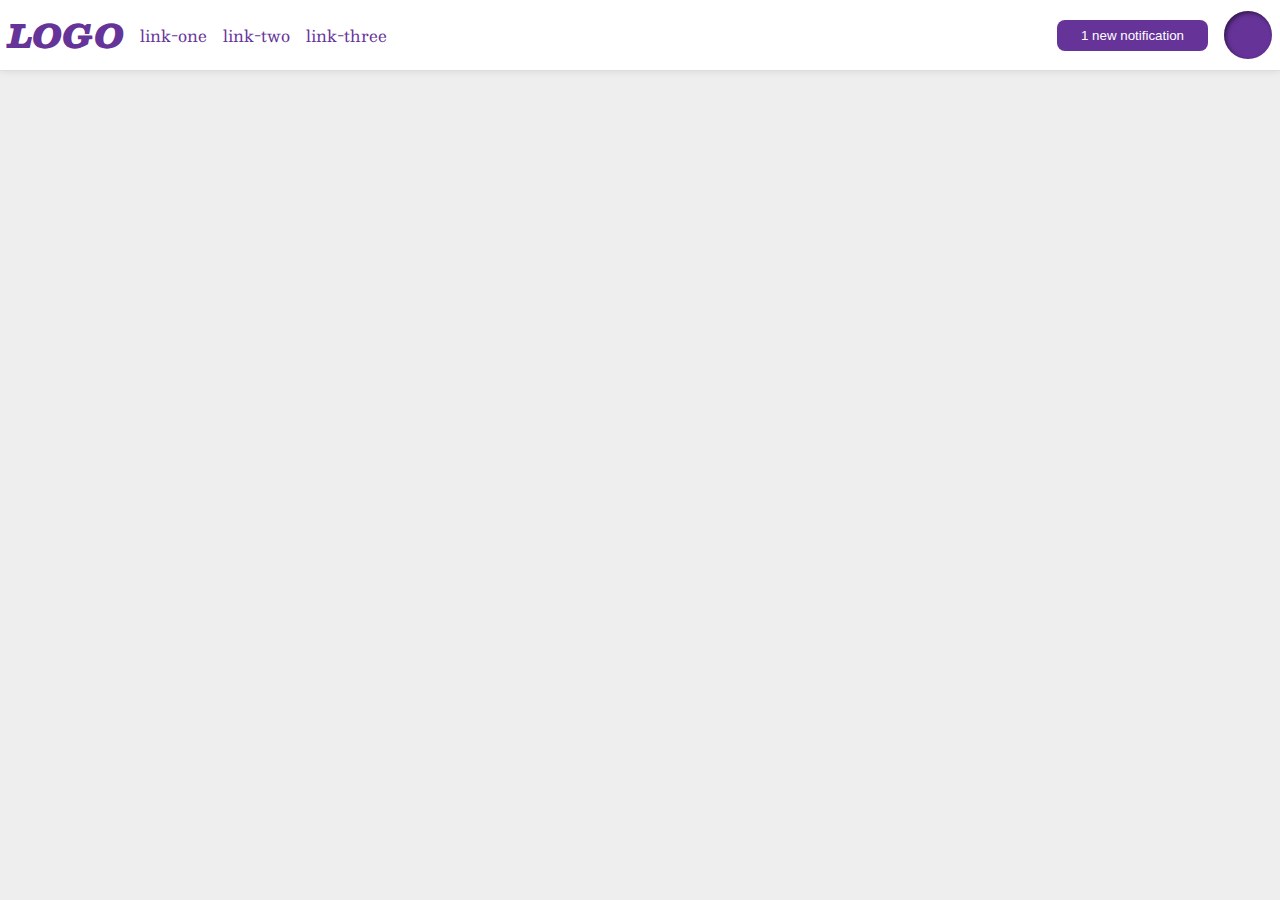
<file: flex/03-flex-header-2/index.html>
<!DOCTYPE html>
<html lang="en">
  <head>
    <meta charset="UTF-8">
    <meta http-equiv="X-UA-Compatible" content="IE=edge">
    <meta name="viewport" content="width=device-width, initial-scale=1.0">
    <title>Flex Header 2</title>
    <link rel="stylesheet" href="style.css">
  </head>
  <body>
    <div class="header">
      <div class="left">
        <div class="logo">
          LOGO
        </div>
        <ul class="links">
          <li><a href="google.com">link-one</a></li>
          <li><a href="google.com">link-two</a></li>
          <li><a href="google.com">link-three</a></li>
        </ul>
      </div>
      <div class="right">
        <button class="notifications">
          1 new notification
        </button>
        <div class="profile-image"></div>
      </div>
    </div>
  </body>
</html>
</file>
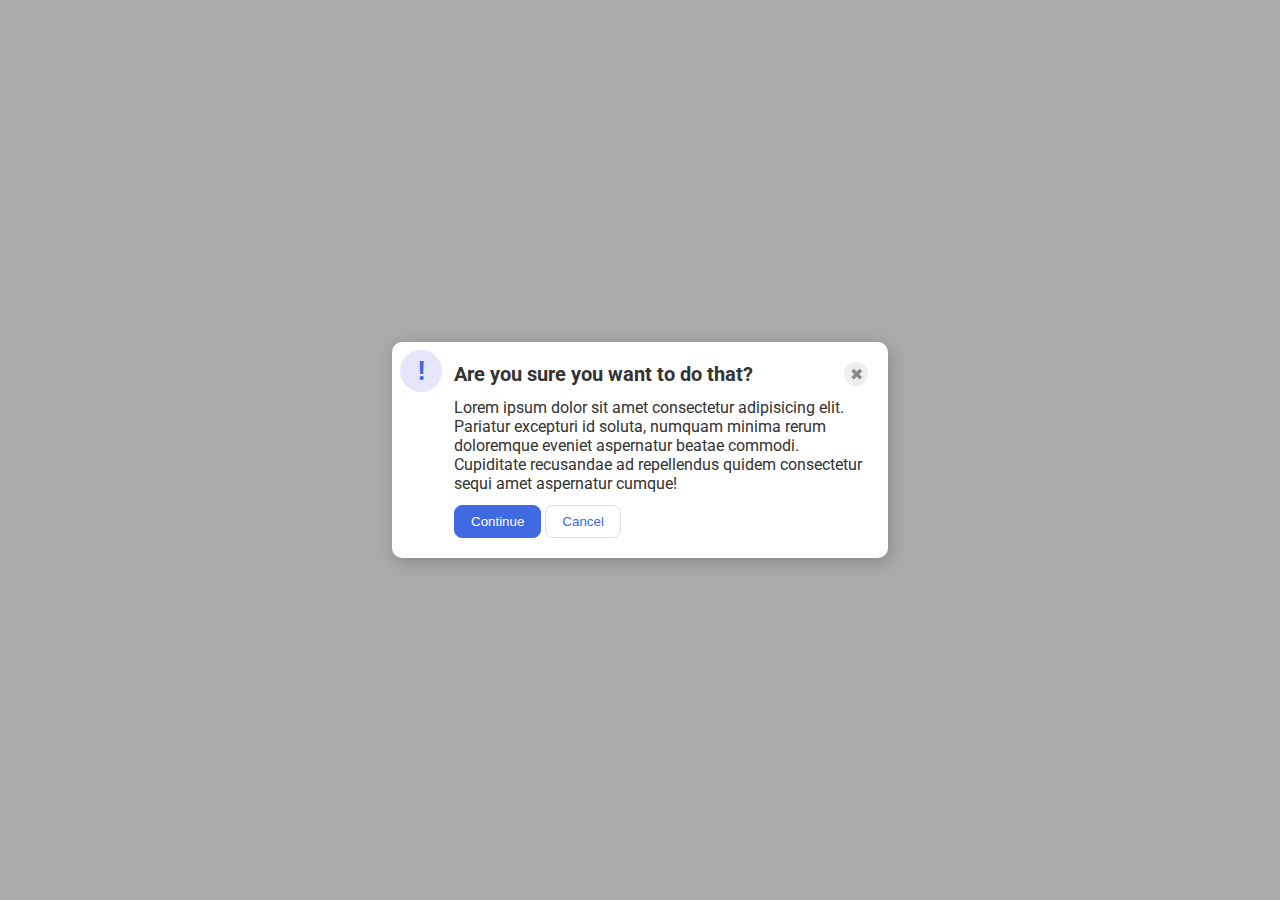
<file: flex/05-flex-modal/index.html>
<!DOCTYPE html>
<html lang="en">
  <head>
    <meta charset="UTF-8">
    <meta http-equiv="X-UA-Compatible" content="IE=edge">
    <meta name="viewport" content="width=device-width, initial-scale=1.0">
    <link rel="stylesheet" href="style.css">
    <title>Modal</title>
  </head>
  <body>
    <div class="modal">
      <div class="icon">!</div>
      <div class="right">
        <div class="box">
          <div class="header">Are you sure you want to do that?</div>
          <div class="close-button">✖</div>
        </div>
        <div class="box">
          <div class="text">Lorem ipsum dolor sit amet consectetur adipisicing elit. Pariatur excepturi id soluta, numquam minima rerum doloremque eveniet aspernatur beatae commodi. Cupiditate recusandae ad repellendus quidem consectetur sequi amet aspernatur cumque!</div>
        </div>
        <div class="box">
          <button class="continue">Continue</button>
          <button class="cancel">Cancel</button>
        </div>
      </div>
    </div>
  </body>
</html>
</file>
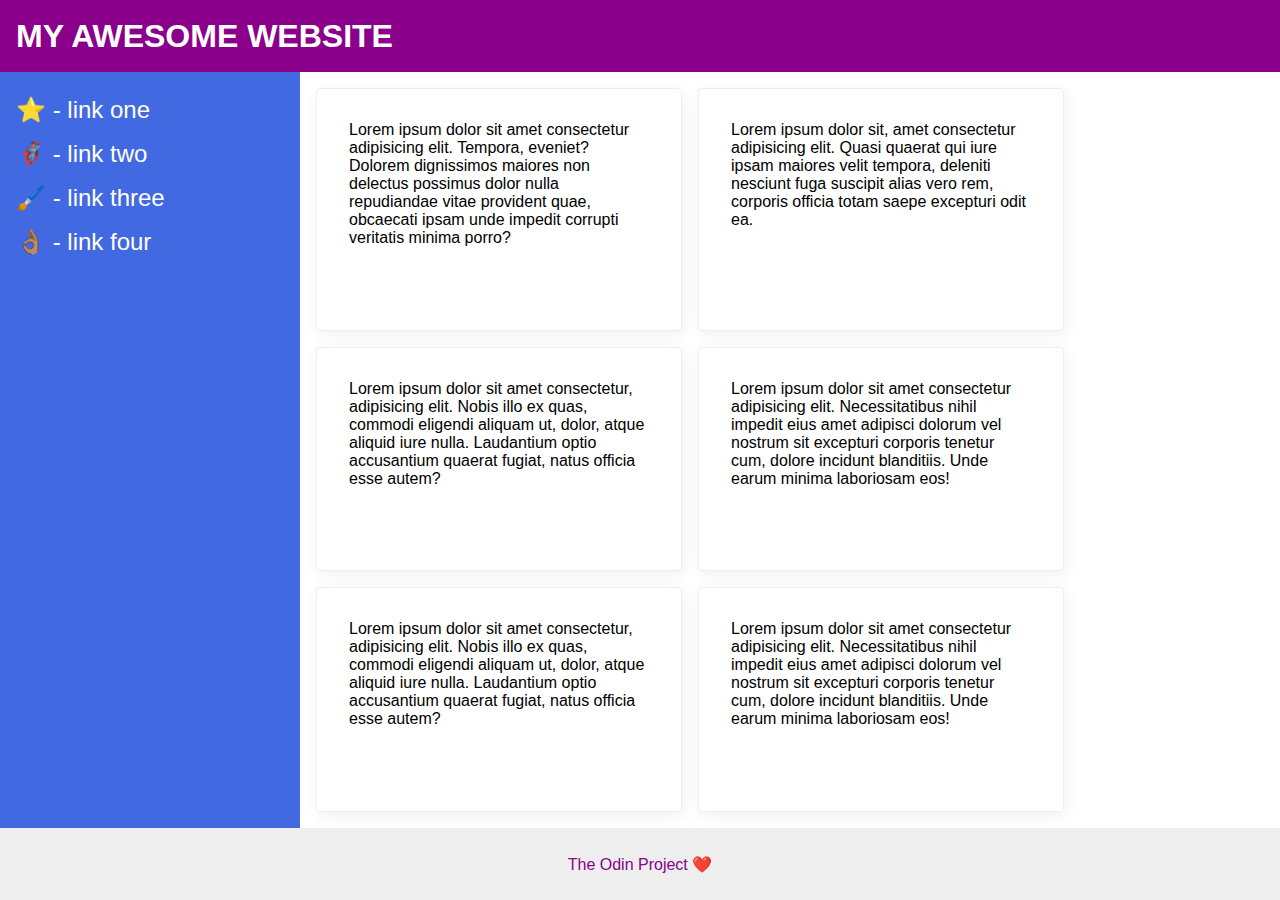
<file: flex/07-flex-layout-2/index.html>
<!DOCTYPE html>
<html lang="en">
  <head>
    <meta charset="UTF-8">
    <meta http-equiv="X-UA-Compatible" content="IE=edge">
    <meta name="viewport" content="width=device-width, initial-scale=1.0">
    <title>The Holy Grail</title>
    <link rel="stylesheet" href="style.css">
  </head>
  <body>
    <div class="header">
      MY AWESOME WEBSITE
    </div>
    <div class="main">
      <div class="sidebar">
        <ul>
          <li><a href="#">⭐ - link one</a></li>
          <li><a href="#">🦸🏽‍♂️ - link two</a></li>
          <li><a href="#">🖌️ - link three</a></li>
          <li><a href="#">👌🏽 - link four</a></li>
        </ul>
      </div>
      <div class="contents">
        <div class="card">Lorem ipsum dolor sit amet consectetur adipisicing elit. Tempora, eveniet? Dolorem dignissimos maiores non delectus possimus dolor nulla repudiandae vitae provident quae, obcaecati ipsam unde impedit corrupti veritatis minima porro?</div>
        <div class="card">Lorem ipsum dolor sit, amet consectetur adipisicing elit. Quasi quaerat qui iure ipsam maiores velit tempora, deleniti nesciunt fuga suscipit alias vero rem, corporis officia totam saepe excepturi odit ea.</div>
        <div class="card">Lorem ipsum dolor sit amet consectetur, adipisicing elit. Nobis illo ex quas, commodi eligendi aliquam ut, dolor, atque aliquid iure nulla. Laudantium optio accusantium quaerat fugiat, natus officia esse autem?</div>
        <div class="card">Lorem ipsum dolor sit amet consectetur adipisicing elit. Necessitatibus nihil impedit eius amet adipisci dolorum vel nostrum sit excepturi corporis tenetur cum, dolore incidunt blanditiis. Unde earum minima laboriosam eos!</div>
        <div class="card">Lorem ipsum dolor sit amet consectetur, adipisicing elit. Nobis illo ex quas, commodi eligendi aliquam ut, dolor, atque aliquid iure nulla. Laudantium optio accusantium quaerat fugiat, natus officia esse autem?</div>
        <div class="card">Lorem ipsum dolor sit amet consectetur adipisicing elit. Necessitatibus nihil impedit eius amet adipisci dolorum vel nostrum sit excepturi corporis tenetur cum, dolore incidunt blanditiis. Unde earum minima laboriosam eos!</div>
      </div>
    </div>
    <div class="footer">
      The Odin Project ❤️
    </div>
  </body>
</html>
</file>
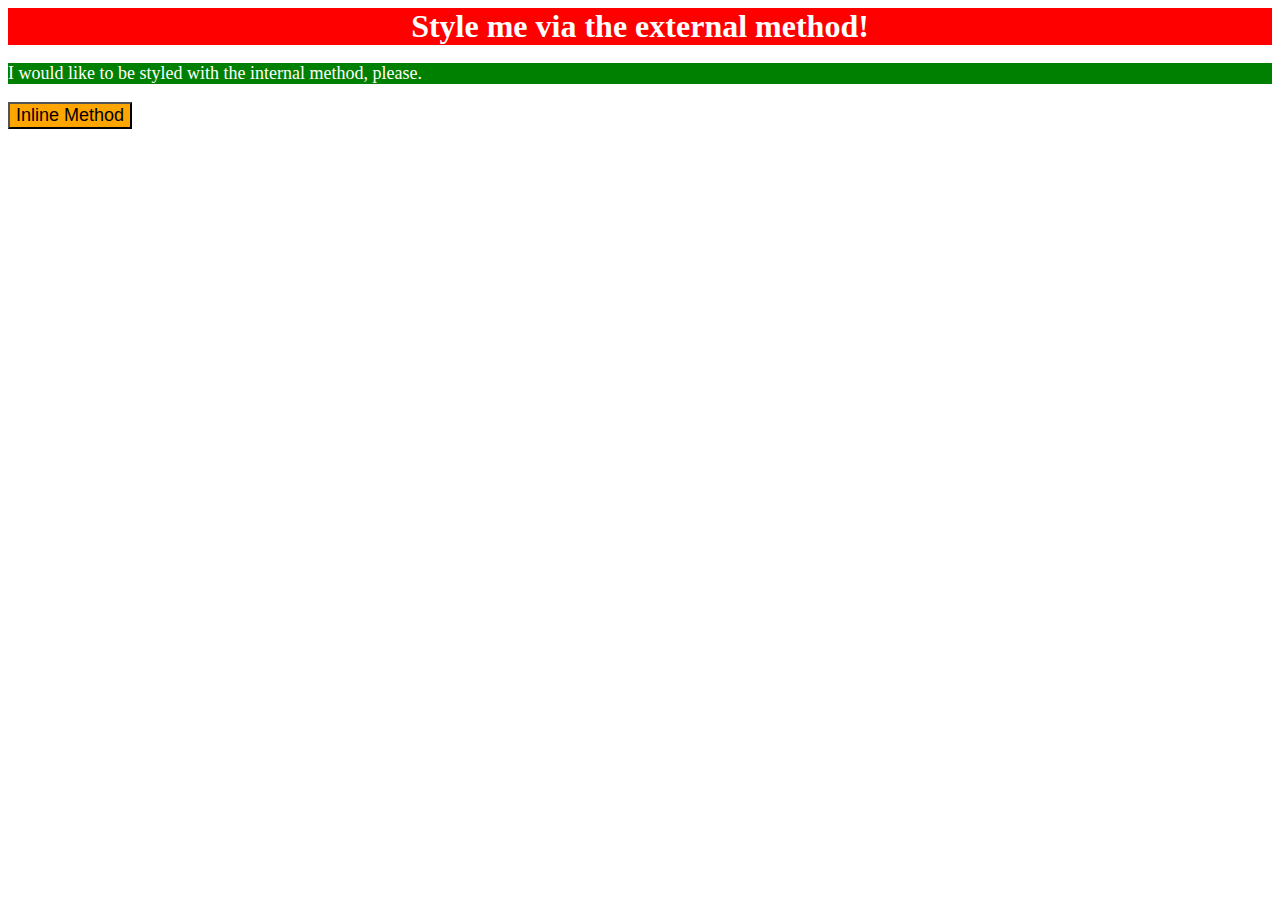
<file: foundations/01-css-methods/index.html>
<!DOCTYPE html>
<html lang="en">
  <head>
    <meta charset="UTF-8">
    <meta http-equiv="X-UA-Compatible" content="IE=edge">
    <meta name="viewport" content="width=device-width, initial-scale=1.0">
    <title>Methods for Adding CSS</title>
    <link href="./styles.css" type="text/css" rel="stylesheet">
    <style type="text/css">
      p {
        font-size:18px;
        color:white;
        background-color: green;
      }
    </style>
  </head>
  <body>
    <div>Style me via the external method!</div>
    <p>I would like to be styled with the internal method, please.</p>
    <button style="background-color:orange; font-size: 18px;">Inline Method</button>
  </body>
</html>
</file>
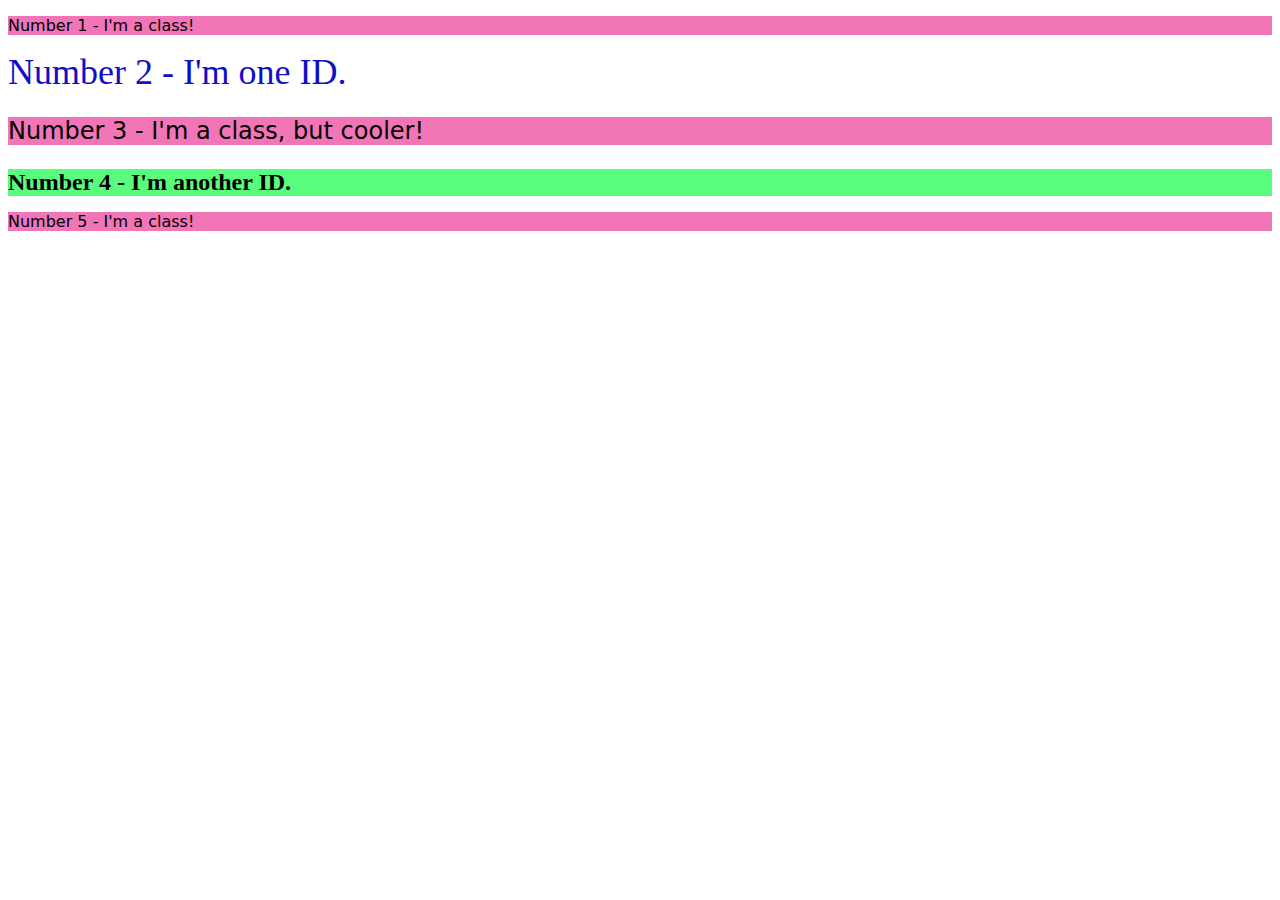
<file: foundations/02-class-id-selectors/index.html>
<!DOCTYPE html>
<html lang="en">
  <head>
    <meta charset="UTF-8">
    <meta http-equiv="X-UA-Compatible" content="IE=edge">
    <meta name="viewport" content="width=device-width, initial-scale=1.0">
    <title>Class and ID Selectors</title>
    <link rel="stylesheet" href="style.css">
  </head>
  <body>
    <p>Number 1 - I'm a class!</p>
    <div id="number2">Number 2 - I'm one ID.</div>
    <p class="cooler">Number 3 - I'm a class, but cooler!</p>
    <div id="number4">Number 4 - I'm another ID.</div>
    <p>Number 5 - I'm a class!</p>
  </body>
</html>
</file>
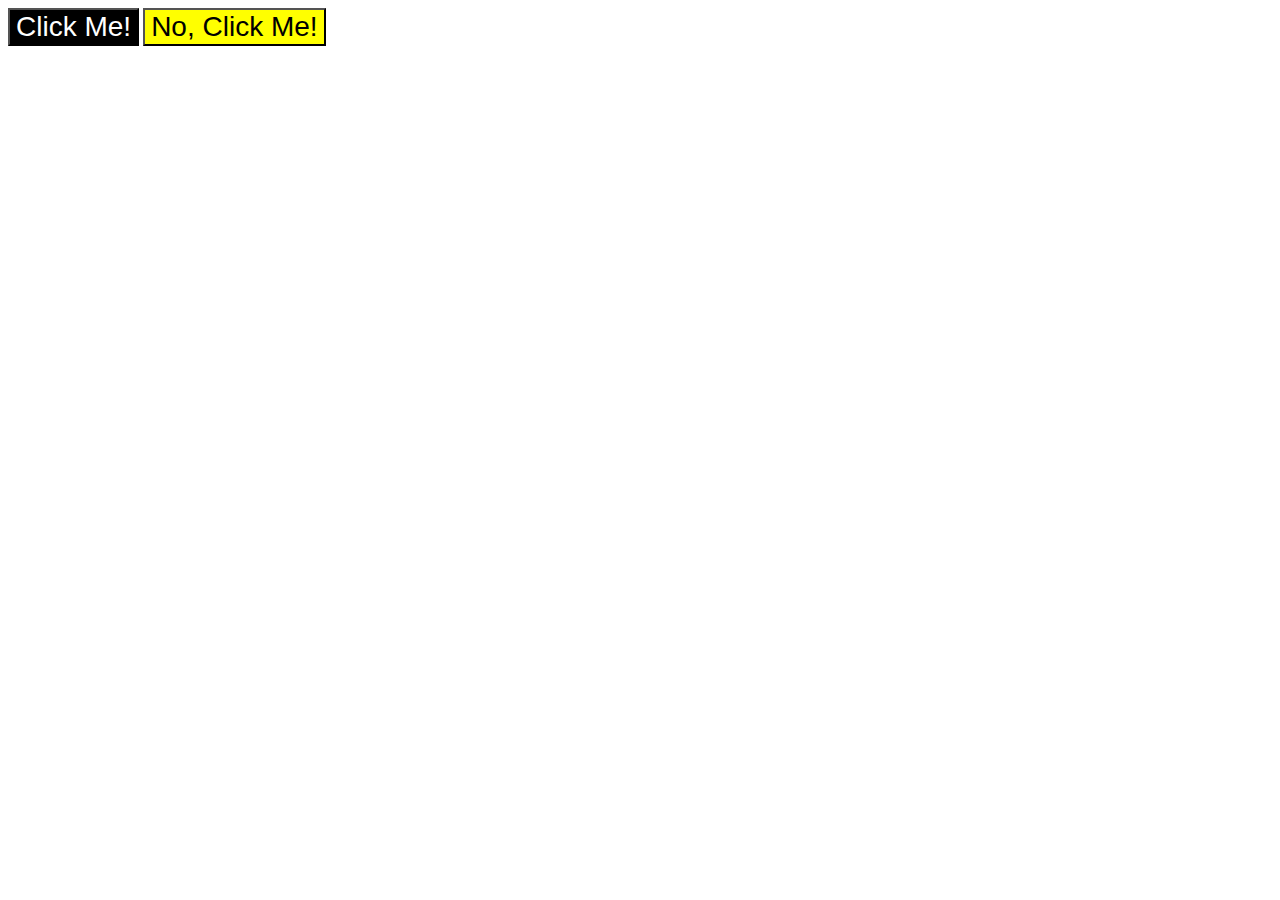
<file: foundations/03-grouping-selectors/index.html>
<!DOCTYPE html>
<html lang="en">
  <head>
    <meta charset="UTF-8">
    <meta http-equiv="X-UA-Compatible" content="IE=edge">
    <meta name="viewport" content="width=device-width, initial-scale=1.0">
    <title>Grouping Selectors</title>
    <link rel="stylesheet" href="style.css">
  </head>
  <body>
    <button class="click">Click Me!</button>
    <button class="noclick">No, Click Me!</button>
  </body>
</html>
</file>
<file: flex/03-flex-header-2/style.css>
/* this is some magical font-importing.  
you'll learn about it later. */
@import url('https://fonts.googleapis.com/css2?family=Besley:ital,wght@0,400;1,900&display=swap');

body {
  margin: 0;
  background: #eee;
  font-family: Besley, serif;
}

.header {
  background: white;
  border-bottom: 1px solid #ddd;
  box-shadow: 0 0 8px rgba(0,0,0,.1);
  padding: 8px;
  display: flex;
  justify-content: space-between;
}

.profile-image {
  background: rebeccapurple;
  box-shadow: inset 2px 2px 4px rgba(0,0,0,.5);
  border-radius: 50%;
  width: 48px;
  height: 48px;
}

.logo {
  color: rebeccapurple;
  font-size: 32px;
  font-weight: 900;
  font-style: italic;
}

button {
  border: none;
  border-radius: 8px;
  background: rebeccapurple;
  color: white;
  padding: 8px 24px;
}

a {
  /* this removes the line under our links */
  text-decoration: none;
  color: rebeccapurple;
}

ul {
  list-style-type: none;
  display: flex;
  gap: 16px;
  margin: 0px;
  padding: 0px;
}

.left, .right {
  display: flex;
  gap: 16px;
  align-items: center;
}
</file>
<file: flex/05-flex-modal/style.css>
@import url('https://fonts.googleapis.com/css2?family=Roboto:wght@400;700&display=swap');

html, body {
  height: 100%;
}

body {
  font-family: Roboto, sans-serif;
  margin: 0;
  background: #aaa;
  color: #333;
  /* I'll give you this one for free lol */
  display: flex;
  align-items: center;
  justify-content: center;
}

.modal {
  background: white;
  width: 480px;
  border-radius: 10px;
  box-shadow: 2px 4px 16px rgba(0,0,0,.2);
  padding: 8px;
  display: flex;
}

.icon {
  color: royalblue;
  font-size: 26px;
  font-weight: 700;
  background: lavender;
  width: 42px;
  height: 42px;
  border-radius: 50%;
  display: flex;
  align-items: center;
  justify-content: center;
  flex-shrink: 0;
}

.close-button {
  background: #eee;
  border-radius: 50%;
  color: #888;
  font-weight: 400;
  font-size: 16px;
  height: 24px;
  width: 24px;
  display: flex;
  align-items: center;
  justify-content: center;
}

button {
  padding: 8px 16px;
  border-radius: 8px;
}

button.continue {
  background: royalblue;
  border: 1px solid royalblue;
  color: white;
}

button.cancel {
  background: white;
  border: 1px solid #ddd;
  color: royalblue;
}

.header {
  font-size: 20px;
  font-weight: bold;
}

.right {
  display: flex;
  flex-direction: column;
  margin: 8px;
  gap: 4px;
}

.box {
  display: flex;
  flex-direction: row;
  gap: 4px;
  margin: 4px;
  align-items: center;
}

.box:nth-child(1){
  justify-content: space-between;
}
</file>
<file: flex/07-flex-layout-2/style.css>
body {
  font-family: -apple-system, BlinkMacSystemFont, 'Segoe UI', Roboto, Oxygen, Ubuntu, Cantarell, 'Open Sans', 'Helvetica Neue', sans-serif;
  margin: 0;
  min-height: 100vh;
  display: flex;
  flex-direction: column;
}

.header {
  height: 72px;
  background: darkmagenta;
  color: white;
  font-size: 32px;
  font-weight: 900;
  padding: 0 16px;
  display: flex;
  align-items: center;
}

.footer {
  height: 72px;
  background: #eee;
  color: darkmagenta;
  display: flex;
  align-items: center;
  justify-content: center;
}

.sidebar {
  width: 300px;
  background: royalblue;
  flex-shrink: 0;
}

.card {
  border: 1px solid #eee;
  box-shadow: 2px 4px 16px rgba(0,0,0,.06);
  border-radius: 4px;
  padding: 32px;
  margin: 8px;
  width: 300px;
}

/* added changes */
.main {
  display: flex;
  flex: 1;
}
.contents {
  display: flex;
  flex-wrap: wrap;
  margin: 8px
}

ul {
  list-style: none;
  padding: 16px;
  margin: 0;
}

li {
  padding: 8px 0;
}

a {
  text-decoration: none;
  color: white;
  font-size: 24px;
}
</file>
<file: foundations/01-css-methods/styles.css>
div {
    font-size:32px;
    color:white;
    background-color:red;
    font-weight: bold;
    text-align:center;    
}
</file>
<file: foundations/02-class-id-selectors/style.css>
p {
    font-family: Verdana, 'DejaVu Sans', sans-serif;
    background-color:rgb(241, 117, 183)
}

p.cooler {
    font-size:24px;
}

div#number2 {
    font-size:36px;
    color:rgb(15, 15, 199)
}

div#number4 {
    font-size:24px;
    font-weight: bold;
    background-color: rgb(90, 252, 125);
}
</file>
<file: foundations/03-grouping-selectors/style.css>
.click, .noclick{
    font-size:28px;
    font-family: Helvetica, 'Times New Roman', sans-serif;
}

button.click {
    color:white;
    background-color:black;
}

button.noclick {
    background-color:yellow;
}
</file>
